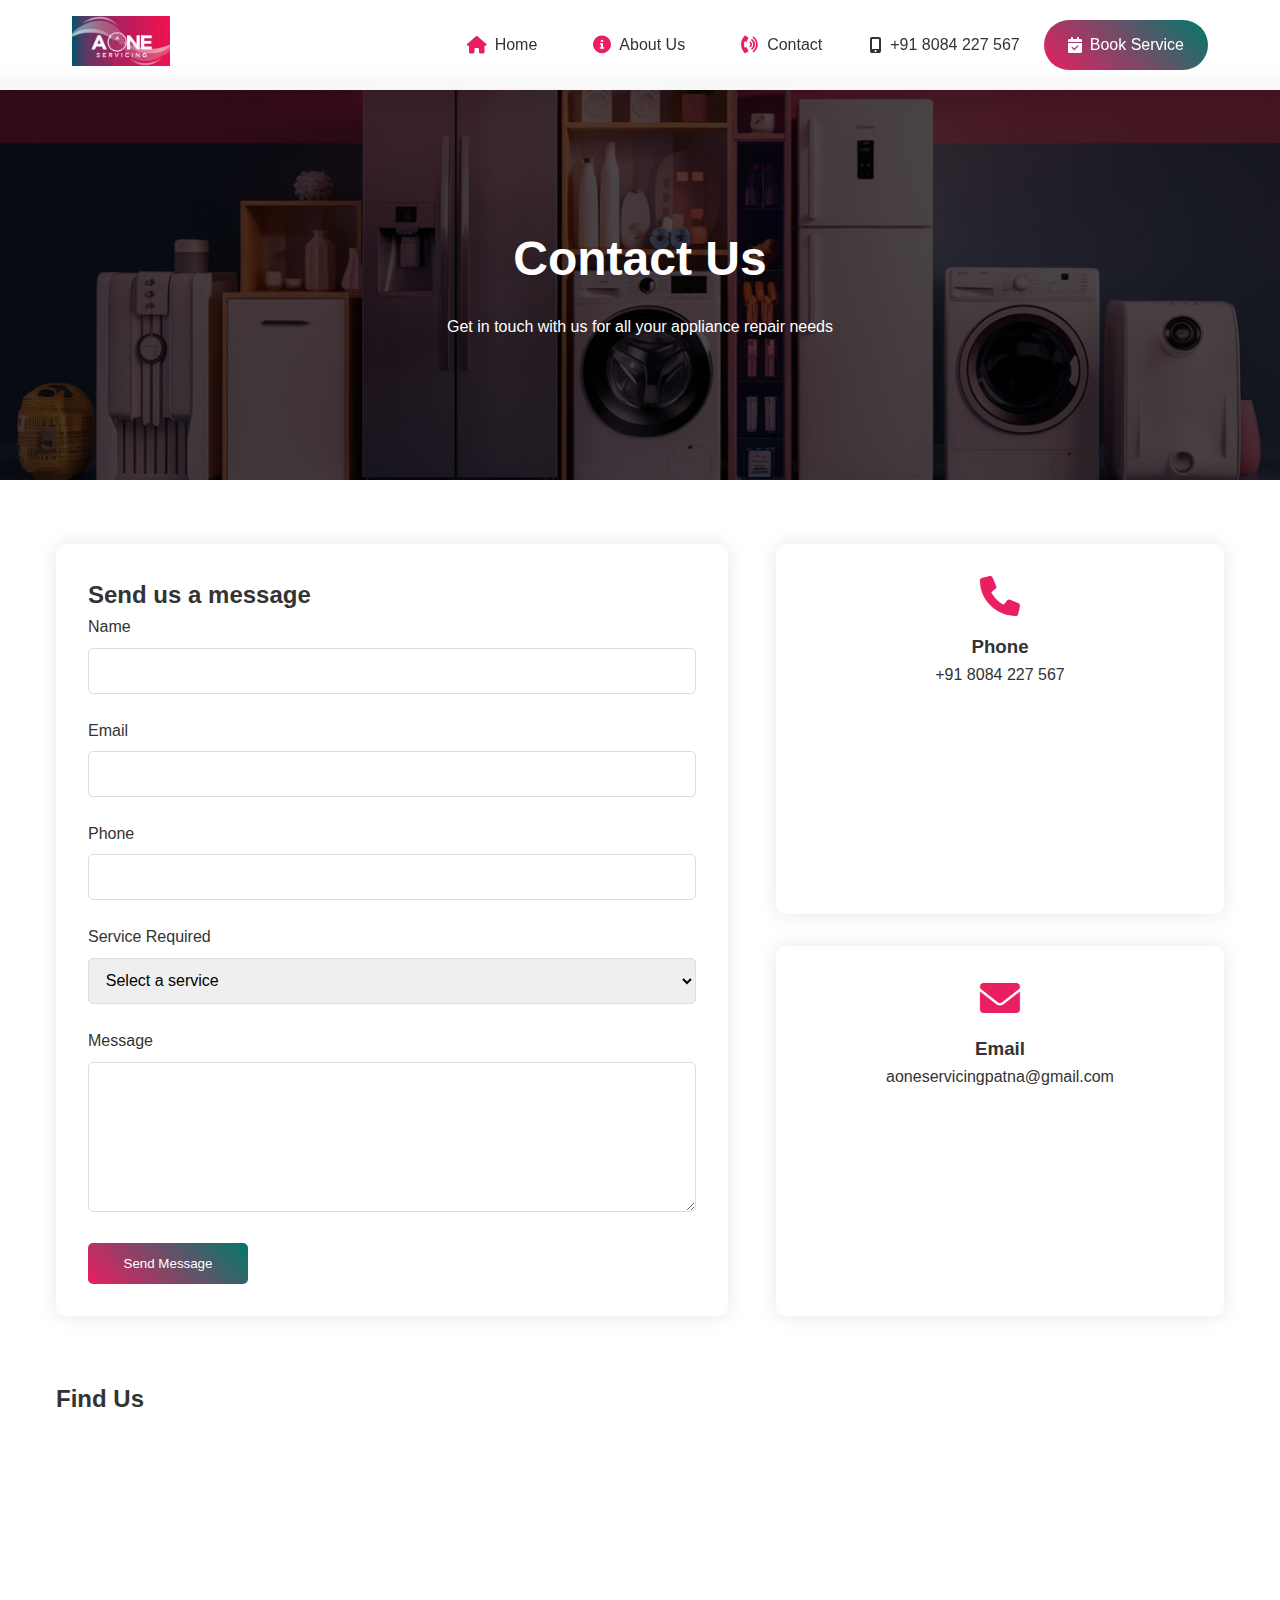
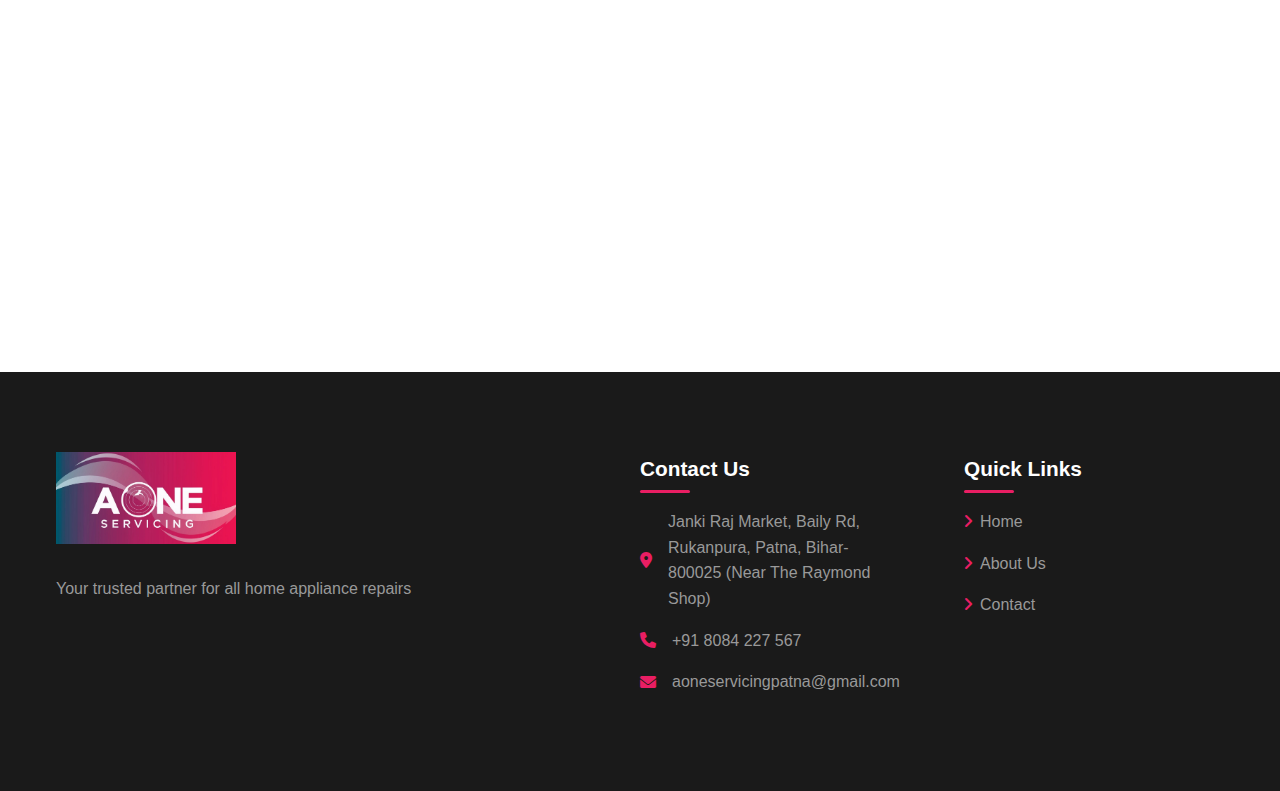
<file: contact.html>
<!-- contact.html -->
<!DOCTYPE html>
<html lang="en">

<head>
    <meta charset="UTF-8">
    <meta name="viewport" content="width=device-width, initial-scale=1.0">
    <title>Contact Us | A One Servicing</title>
    <link rel="icon" href="./assets/logo.webp" type="image/x-icon">

    <link rel="stylesheet" href="style/global.css">
    <link rel="stylesheet" href="style/contact.css">
    <link href="https://cdnjs.cloudflare.com/ajax/libs/font-awesome/6.0.0/css/all.min.css" rel="stylesheet">
</head>

<body>
    <!-- Header (same as home page) -->

    <header class="header">
        <div class="nav-container">
            <div class="logo-container">
                <a href="index.html">
                    <img src="assets/logo.webp" alt="A One Servicing" class="logo">
                </a>
            </div>

            <nav class="nav-wrapper">
                <ul class="nav-menu">
                    <li class="nav-item">
                        <a href="index.html" class="nav-link">
                            <i class="fas fa-home"></i>
                            <span>Home</span>
                        </a>
                    </li>
                    <li class="nav-item">
                        <a href="about.html" class="nav-link">
                            <i class="fas fa-info-circle"></i>
                            <span>About Us</span>
                        </a>
                    </li>
                    <li class="nav-item">
                        <a href="contact.html" class="nav-link">
                            <!-- <i class="fas fa-phone"></i> -->
                            <i class="fa-solid fa-phone-volume"></i>
                            <span>Contact</span>
                        </a>
                    </li>
                </ul>

                <div class="contact-info">
                    <div class="phone-number">
                        <!-- <i class="fas fa-phone-alt"></i> -->
                        <i class="fa-solid fa-mobile-screen-button"></i>
                        <span>+91 8084 227 567</span>
                    </div>
                    <a href="tel:+918084227567" class="book-service-btn btn">
                        <i class="fas fa-calendar-check"></i>
                        Book Service
                    </a >
                </div>

                <button class="mobile-menu" aria-label="Toggle Menu">
                    <span class="hamburger-line"></span>
                    <span class="hamburger-line"></span>
                    <span class="hamburger-line"></span>
                </button>
            </nav>
        </div>
    </header>

    <section class="contact-hero">
        <div class="container">
            <h1>Contact Us</h1>
            <p>Get in touch with us for all your appliance repair needs</p>
        </div>
    </section>

    <section class="contact-content">
        <div class="container">
            <div class="contact-grid">
                <div class="contact-form">
                    <h2>Send us a message</h2>
                    <form id="contactForm">
                        <div class="form-group">
                            <label for="name">Name</label>
                            <input type="text" id="name" name="name" required>
                        </div>
                        <div class="form-group">
                            <label for="email">Email</label>
                            <input type="email" id="email" name="email" required>
                        </div>
                        <div class="form-group">
                            <label for="phone">Phone</label>
                            <input type="tel" id="phone" name="phone" required>
                        </div>
                        <div class="form-group">
                            <label for="service">Service Required</label>
                            <select id="service" name="service" required>
                                <option value="">Select a service</option>
                                <option value="ac">AC Repair</option>
                                <option value="refrigerator">Refrigerator Repair</option>
                                <option value="washing-machine">Washing Machine Repair</option>
                                <option value="water-purifier">Water Purifier Service</option>
                            </select>
                        </div>
                        <div class="form-group">
                            <label for="message">Message</label>
                            <textarea id="message" name="message" required></textarea>
                        </div>
                        <button type="submit" class="btn">Send Message</button>
                    </form>
                </div>
                <div class="contact-info-container">
                    <div class="info-card">
                        <i class="fas fa-phone"></i>
                        <h3>Phone</h3>
                        <p>+91 8084 227 567</p>
                    </div>
                    <div class="info-card">
                        <i class="fas fa-envelope"></i>
                        <h3>Email</h3>
                        <p>aoneservicingpatna@gmail.com</p>
                    </div>
                </div>
            </div>
            <div class="map-container">
                <h2>Find Us</h2>
                <!-- <iframe
                    src="https://www.google.com/maps/embed?pb=!1m18!1m12!1m3!1d3024.2219901290355!2d-74.00369368400567!3d40.71312937933185!2m3!1f0!2f0!3f0!3m2!1i1024!2i768!4f13.1!3m3!1m2!1s0x89c25a23e28c1191%3A0x49f75d3281df052a!2s150%20Park%20Row%2C%20New%20York%2C%20NY%2010007%2C%20USA!5e0!3m2!1sen!2s!4v1623164318440!5m2!1sen!2s"
                    width="100%" height="450" style="border:0;" allowfullscreen="" loading="lazy">
                </iframe> -->
                <iframe src="https://www.google.com/maps/embed?pb=!1m18!1m12!1m3!1d3597.9971612514732!2d85.08213697517769!3d25.6050105774507!2m3!1f0!2f0!3f0!3m2!1i1024!2i768!4f13.1!3m3!1m2!1s0x39ed578ab11e17e7%3A0x2f1d566a4471810!2sBailey%20Rd%2C%20Patna%2C%20Bihar!5e0!3m2!1sen!2sin!4v1739719379700!5m2!1sen!2sin" width="100%" height="450" style="border:0;" allowfullscreen="" loading="lazy" referrerpolicy="no-referrer-when-downgrade"></iframe>
            </div>
        </div>
    </section>

    <!-- Footer (same as home page) -->
    <!-- Footer -->
    <footer class="footer">
        <div class="container">
            <div class="footer-grid">
                <div class="footer-info">
                    <img src="assets/logo.webp" alt="A One Servicing" class="footer-logo">
                    <p>Your trusted partner for all home appliance repairs</p>
                </div>
                <div class="footer-contact">
                    <h3>Contact Us</h3>
                    <p><i class="fas fa-map-marker-alt"></i> Janki Raj Market, Baily Rd, Rukanpura, Patna, Bihar-800025 (Near The Raymond Shop)</p>
                    <p><i class="fas fa-phone"></i> +91 8084 227 567</p>
                    <p><i class="fas fa-envelope"></i> aoneservicingpatna@gmail.com</p>
                </div>
                <div class="footer-links">
                    <h3>Quick Links</h3>
                    <ul>
                        <li><a href="index.html">Home</a></li>
                        <li><a href="about.html">About Us</a></li>
                        <li><a href="contact.html">Contact</a></li>
                    </ul>
                </div>
            </div>
        </div>
    </footer>

    <script src="/js/global.js"></script>
    <script src="/js/contact.js"></script>
</body>

</html>
</file>
<file: style/global.css>
:root {
    --primary-color: #e91e63;
    /* --primary-color: #00a4b4; */
    --secondary-color: #00796b;
    /* --secondary-color: #e6007e; */
    --dark-color: #333;
    --light-color: #f4f4f4;
    --max-width: 1200px;
    --gradient: linear-gradient(45deg, var(--primary-color), var(--secondary-color));
  }
  
  * {
    margin: 0;
    padding: 0;
    box-sizing: border-box;
  }
  
  body {
    font-family: 'Open Sans', sans-serif;
    line-height: 1.6;
    color: var(--dark-color);
  }
  
  .container {
    max-width: var(--max-width);
    margin: 0 auto;
    padding: 0 1rem;
  }
  
  .btn {
    min-width: 10rem;
    /* min-width: 100%; */
    display: inline-block;
    padding: 0.8rem 2rem;
    border: none;
    border-radius: 5px;
    background: var(--gradient);
    color: #fff;
    text-decoration: none;
    transition: 0.3s;
    cursor: pointer;
  }
  
  .btn:hover {
    opacity: 0.9;
    transform: scale(1.02);
  }
  
  /* Header Styles */
  /* .header {
    background: #fff;
    box-shadow: 0 2px 5px rgba(0,0,0,0.1);
    position: fixed;
    width: 100%;
    top: 0;
    z-index: 100;
    padding: 0 10rem;
  }
  
  .nav-container {
    display: flex;
    justify-content: space-between;
    align-items: center;
    padding: 1rem;
  }
  
  .logo {
    width: 150px;
  }
  
  .nav-menu {
    display: flex;
    list-style: none;
  }
  
  .nav-item {
    margin-left: 2rem;
  }
  
  .nav-link {
    color: var(--dark-color);
    text-decoration: none;
    font-weight: 500;
    transition: 0.3s;
  }
  
  .nav-link:hover {
    color: var(--primary-color);
  }
  
  .mobile-menu {
    display: none;
    font-size: 1.5rem;
    cursor: pointer;
  } */
  

  .header {
    position: fixed;
    top: 0;
    left: 0;
    width: 100%;
    background: rgba(255, 255, 255, 0.95);
    box-shadow: 0 2px 20px rgba(0, 0, 0, 0.1);
    backdrop-filter: blur(10px);
    z-index: 1000;
    transition: transform 0.3s ease;
}

.header.header-hidden {
    transform: translateY(-100%);
}

.nav-container {
    max-width: 1200px;
    margin: 0 auto;
    padding: 1rem 2rem;
    display: flex;
    justify-content: space-between;
    align-items: center;
}

.logo-container {
    flex-shrink: 0;
}

.logo {
    height: 50px;
    width: auto;
    transition: transform 0.3s ease;
    cursor: pointer;
}

.logo:hover {
    transform: scale(1.05);
}

.nav-wrapper {
    display: flex;
    align-items: center;
    gap: 2rem;
}

.nav-menu {
    display: flex;
    gap: 1.5rem;
    list-style: none;
    margin: 0;
    padding: 0;
}

.nav-item {
    position: relative;
}

.nav-link {
    display: flex;
    align-items: center;
    gap: 0.5rem;
    text-decoration: none;
    color: #333;
    font-weight: 500;
    padding: 0.5rem 1rem;
    transition: color 0.3s ease;
}

.nav-link i {
    font-size: 1.1rem;
    color: var(--primary-color);
    transition: transform 0.3s ease;
}

.nav-link:hover {
    color: var(--primary);
}

.nav-link:hover i {
    transform: translateY(-2px);
}

.nav-link::after {
    content: '';
    position: absolute;
    bottom: -2px;
    left: 0;
    width: 100%;
    height: 2px;
    background: var(--gradient);
    transform: scaleX(0);
    transition: transform 0.3s ease;
    transform-origin: right;
}

.nav-link:hover::after {
    transform: scaleX(1);
    transform-origin: left;
}

.contact-info {
    display: flex;
    align-items: center;
    gap: 1.5rem;
}

.phone-number {
    display: flex;
    align-items: center;
    gap: 0.5rem;
    color: var(--primary);
    font-weight: 500;
}

.book-service-btn {
    display: flex;
    align-items: center;
    gap: 0.5rem;
    background: var(--gradient);
    color: white;
    border: none;
    padding: 0.75rem 1.5rem;
    border-radius: 50px;
    font-weight: 500;
    cursor: pointer;
    transition: transform 0.3s ease, box-shadow 0.3s ease;
}

.book-service-btn:hover {
    transform: translateY(-2px);
    box-shadow: 0 4px 12px rgba(0, 164, 180, 0.3);
}

.mobile-menu {
    display: none;
    flex-direction: column;
    gap: 6px;
    background: none;
    border: none;
    cursor: pointer;
    padding: 0.5rem;
}

.hamburger-line {
    width: 24px;
    height: 2px;
    background: var(--primary-color);
    transition: transform 0.3s ease;
}

/* footer  */

.footer {
  background: #1a1a1a;
  color: #fff;
  padding: 5rem 0 2rem;
}

.footer-grid {
  display: grid;
  grid-template-columns: 2fr 1fr 1fr;
  gap: 4rem;
  margin-bottom: 3rem;
}

.footer-info {
  max-width: 400px;
}

.footer-logo {
  width: 180px;
  margin-bottom: 1.5rem;
  /* filter: brightness(0) invert(1); */
}

.footer-info p {
  color: #999;
  line-height: 1.8;
  margin-bottom: 1.5rem;
}

.footer-social {
  display: flex;
  gap: 1rem;
}

.footer-social a {
  width: 40px;
  height: 40px;
  border-radius: 50%;
  background: rgba(255, 255, 255, 0.1);
  display: flex;
  align-items: center;
  justify-content: center;
  color: #fff;
  transition: all 0.3s ease;
}

.footer-social a:hover {
  background: var(--primary-color);
  transform: translateY(-3px);
}

.footer-contact h3,
.footer-links h3 {
  color: #fff;
  font-size: 1.3rem;
  margin-bottom: 1.5rem;
  position: relative;
}

.footer-contact h3::after,
.footer-links h3::after {
  content: '';
  position: absolute;
  bottom: -8px;
  left: 0;
  width: 50px;
  height: 3px;
  background: var(--primary-color);
  border-radius: 2px;
}

.footer-contact p {
  color: #999;
  margin-bottom: 1rem;
  display: flex;
  align-items: center;
  gap: 1rem;
}


.footer-contact i {
  color: var(--primary-color);
}

.footer-links ul {
  list-style: none;
  padding: 0;
}

.footer-links li {
  margin-bottom: 1rem;
}

.footer-links a {
  color: #999;
  text-decoration: none;
  transition: all 0.3s ease;
  display: flex;
  align-items: center;
  gap: 0.5rem;
}

.footer-links a::before {
  content: '\f105';
  font-family: "Font Awesome 5 Free";
  font-weight: 900;
  color: var(--primary-color);
}

.footer-links a:hover {
  color: var(--primary-color);
  transform: translateX(5px);
}

.footer-bottom {
  text-align: center;
  padding-top: 2rem;
  border-top: 1px solid rgba(255, 255, 255, 0.1);
  color: #999;
}



@media (max-width: 1024px) {
    .contact-info {
        display: none;
    }
}

@media (max-width: 768px) {
    .nav-menu {
        display: none;
        position: absolute;
        top: 100%;
        left: 0;
        width: 100%;
        background: white;
        padding: 1rem;
        box-shadow: 0 4px 12px rgba(0, 0, 0, 0.1);
        flex-direction: column;
    }

    .nav-menu.active {
        display: flex;
    }

    .mobile-menu {
        display: flex;
    }

    .mobile-menu.active .hamburger-line:nth-child(1) {
        transform: translateY(8px) rotate(45deg);
    }

    .mobile-menu.active .hamburger-line:nth-child(2) {
        opacity: 0;
    }

    .mobile-menu.active .hamburger-line:nth-child(3) {
        transform: translateY(-8px) rotate(-45deg);
    }
}


/* Responsive Design */
@media (max-width: 768px) {

  .footer{
    padding: 3rem 1rem;
  }

  .footer-grid,
  .stat-grid {
      grid-template-columns: 1fr;
  }

  .footer-grid {
      gap: 2rem;
  }
 
}

  /* Responsive Design */
  /* @media (max-width: 768px) {
    .nav-menu {
      display: none;
      position: absolute;
      top: 100%;
      left: 0;
      width: 100%;
      background: #fff;
      padding: 1rem;
      box-shadow: 0 2px 5px rgba(0,0,0,0.1);
    }
  
    .nav-menu.active {
      display: block;
    }
  
    .nav-item {
      margin: 1rem 0;
    }
  
    .mobile-menu {
      display: block;
    }
  } */
</file>
<file: style/contact.css>
.contact-hero {
    background: linear-gradient(rgba(0,0,0,0.7), rgba(0,0,0,0.7)), url('../assets/banners/about-us.jpeg');
    background-size: cover;
    background-position: center;
    height: 400px;
    display: flex;
    align-items: center;
    text-align: center;
    color: #fff;
    margin-top: 80px;
}

.contact-hero h1 {
    font-size: 3rem;
    margin-bottom: 1rem;
}

.contact-content {
    padding: 4rem 0;
}

.contact-grid {
    display: grid;
    grid-template-columns: 3fr 2fr;
    gap: 3rem;
    margin-bottom: 4rem;
}

.contact-form {
    background: #fff;
    padding: 2rem;
    border-radius: 10px;
    box-shadow: 0 0 20px rgba(0,0,0,0.1);
}

.form-group {
    margin-bottom: 1.5rem;
}

.form-group label {
    display: block;
    margin-bottom: 0.5rem;
    font-weight: 500;
}

.form-group input,
.form-group select,
.form-group textarea {
    width: 100%;
    padding: 0.8rem;
    border: 1px solid #ddd;
    border-radius: 5px;
    font-size: 1rem;
}

.form-group textarea {
    height: 150px;
    resize: vertical;
}

.contact-info-container {
    display: grid;
    gap: 2rem;
}

.info-card {
    background: #fff;
    padding: 2rem;
    border-radius: 10px;
    text-align: center;
    box-shadow: 0 0 20px rgba(0,0,0,0.1);
}

.info-card i {
    font-size: 2.5rem;
    color: var(--primary-color);
    margin-bottom: 1rem;
}

.map-container {
    margin-top: 3rem;
}

.map-container h2 {
    margin-bottom: 2rem;
}

@media (max-width: 768px) {
    .contact-grid {
        grid-template-columns: 1fr;
    }
}
</file>
